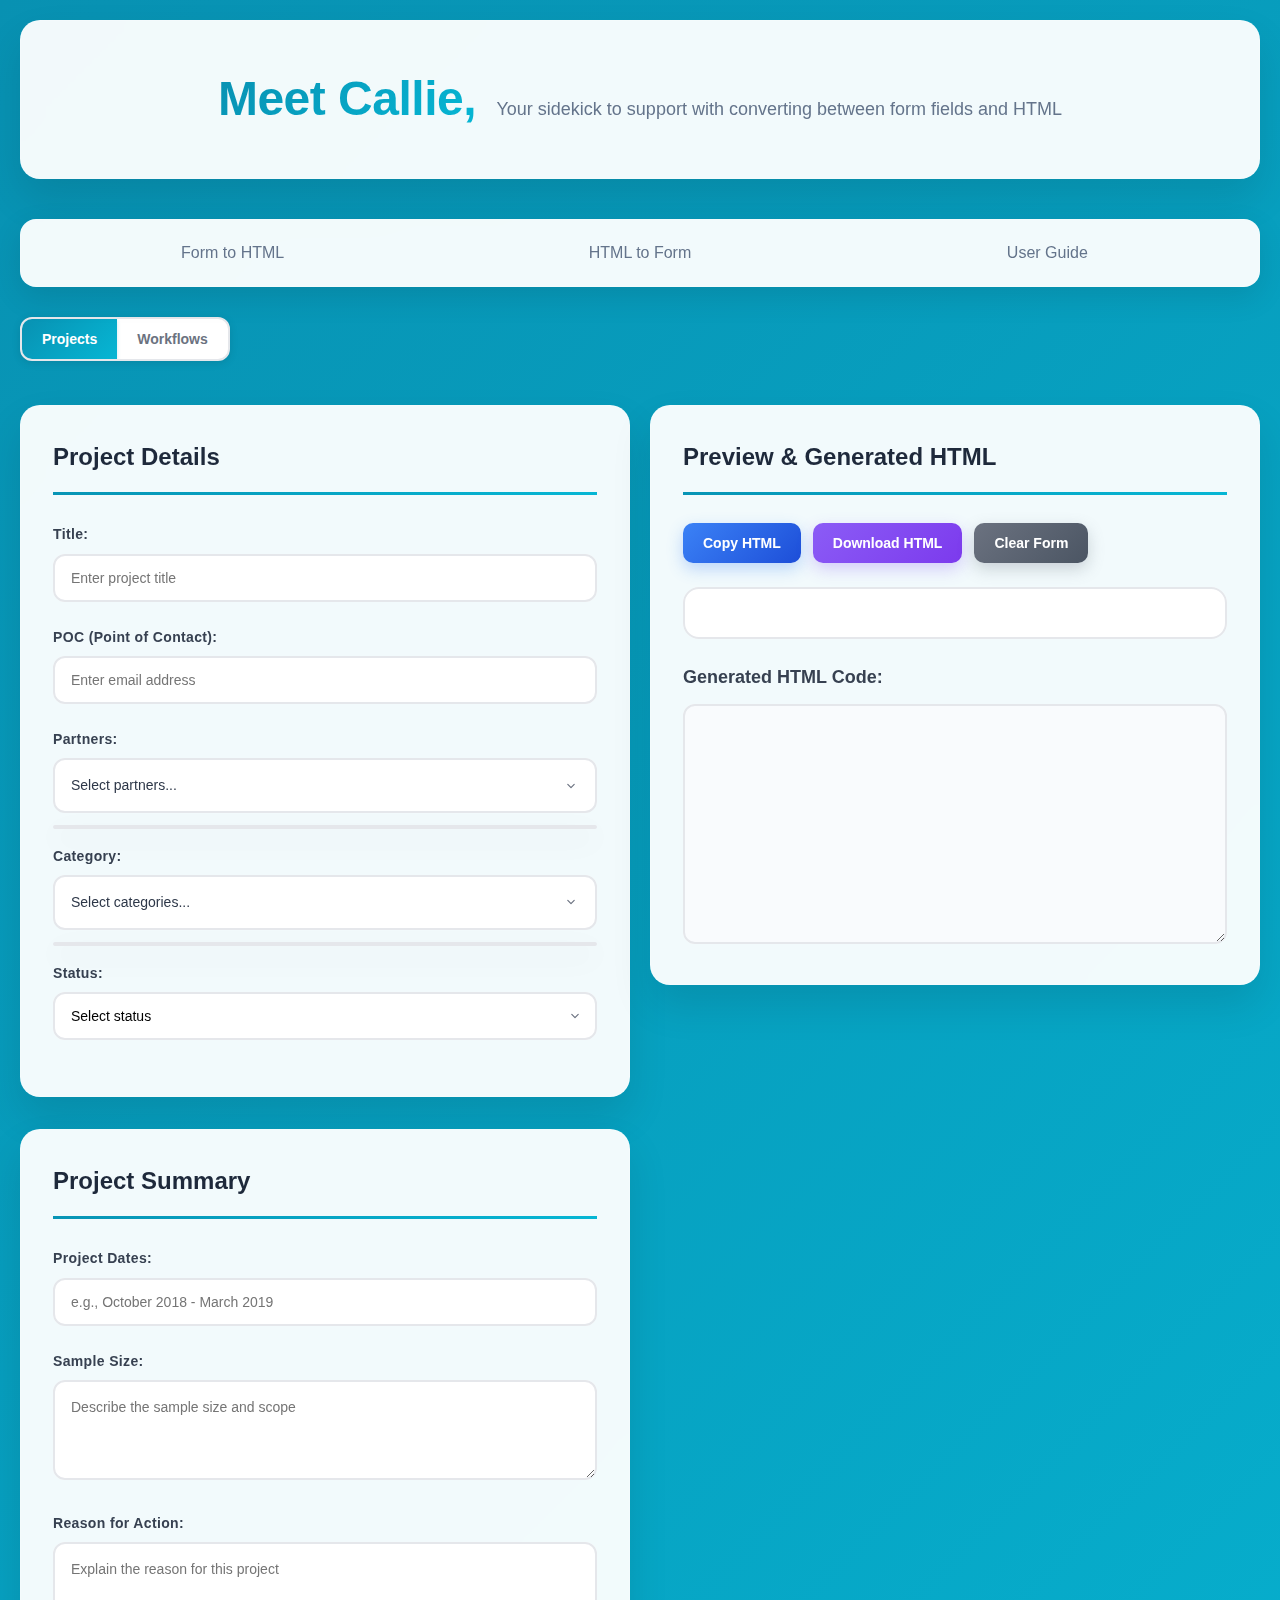
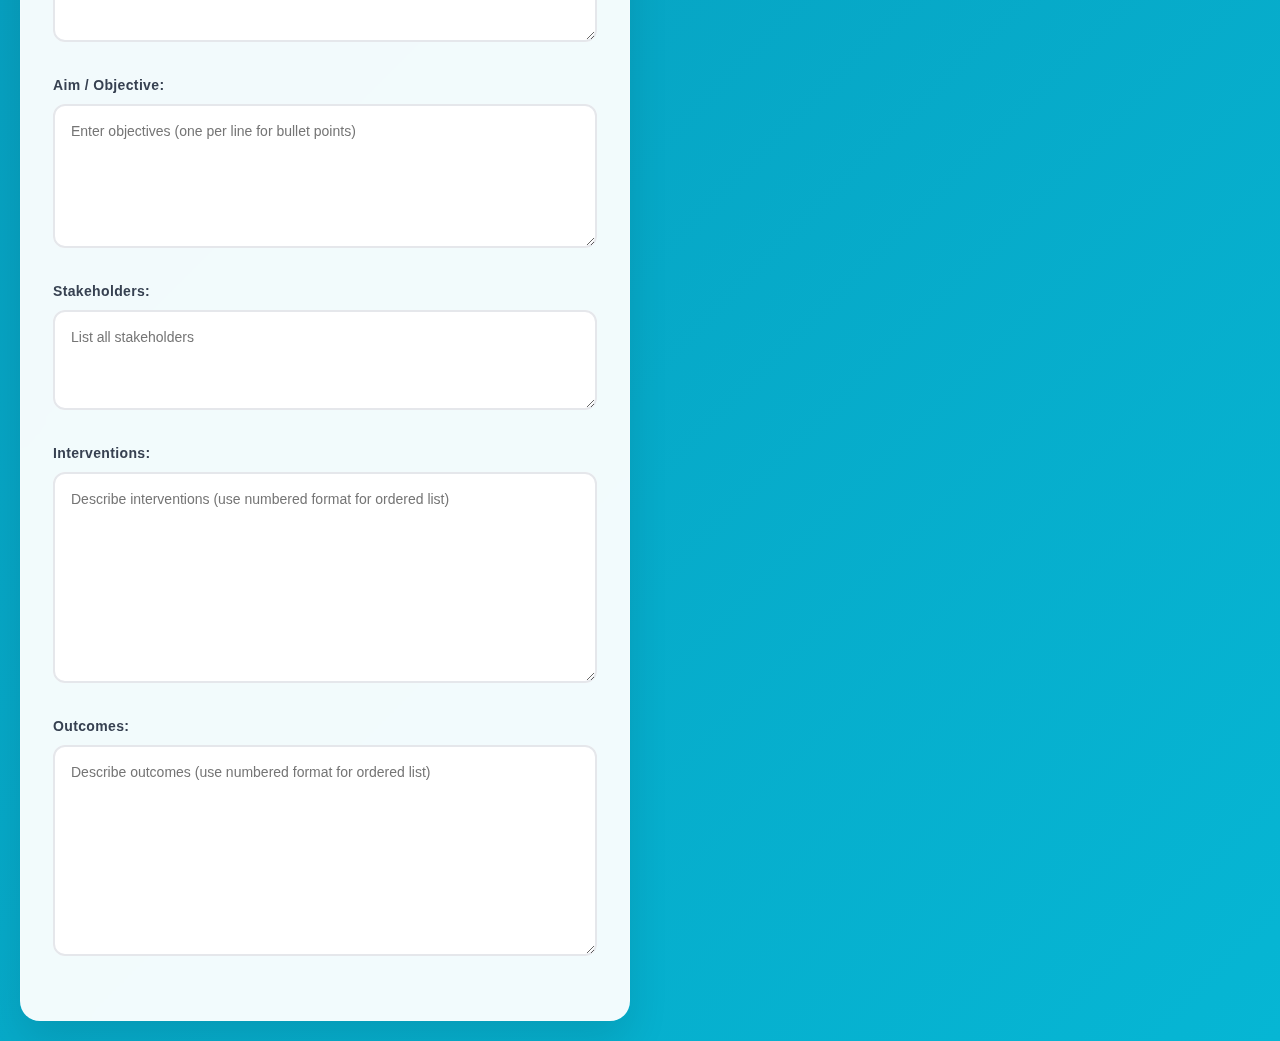
<file: index.html>
<!DOCTYPE html>
<html lang="en">
<head>
    <meta charset="UTF-8">
    <meta name="viewport" content="width=device-width, initial-scale=1.0">
    <title>MOHT Project Converter</title>
    <link rel="stylesheet" href="styles.css">
</head>
<body>
    <div class="container">
            <header>
        <h1>Meet Callie,</h1>
        <p>Your sidekick to support with converting between form fields and HTML</p>
    </header>

        <div class="tabs">
            <button class="tab-button active">Form to HTML</button>
            <button class="tab-button">HTML to Form</button>
            <button class="tab-button">User Guide</button>
        </div>

        <!-- Form to HTML Tab -->
        <div id="form-to-html" class="tab-content active">
            <div class="main-content">
                <!-- Mode Toggle -->
                <div id="mode-toggle-container" class="mode-toggle">
                    <button id="mode-projects" class="mode-toggle-button active">Projects</button>
                    <button id="mode-workflows" class="mode-toggle-button">Workflows</button>
                </div>
                
                <div class="form-preview-grid">
                    <div class="form-container">
                        <form id="project-form">
                            <!-- Project Details Section -->
                            <div id="project-details-section" class="form-section">
                                <h2 id="project-details-title">Project Details</h2>
                        <div class="form-group">
                            <label for="title">Title:</label>
                            <input type="text" id="title" name="title" placeholder="Enter project title">
                        </div>
                        
                        <div class="form-group">
                            <label for="poc">POC (Point of Contact):</label>
                            <input type="email" id="poc" name="poc" placeholder="Enter email address">
                        </div>
                        
                        <div class="form-group">
                            <label for="partner-button">Partners:</label>
                            <div class="multi-select-container">
                                <div class="multi-select-button" id="partner-button">
                                    <span id="partner-display">Select partners...</span>
                                    <span class="dropdown-arrow"></span>
                                </div>
                                <div class="multi-select-dropdown" id="partner-dropdown">
                                    <div class="category-option">
                                        <input type="checkbox" id="partner-acute" value="Acute Hospitals">
                                        <label for="partner-acute">Acute Hospitals</label>
                                    </div>
                                    <div class="category-option">
                                        <input type="checkbox" id="partner-community-hospital" value="Within Community Hospital">
                                        <label for="partner-community-hospital">Within Community Hospital</label>
                                    </div>
                                    <div class="category-option">
                                        <input type="checkbox" id="partner-community-partners" value="Community Partners">
                                        <label for="partner-community-partners">Community Partners</label>
                                    </div>
                                    <div class="category-option other-option">
                                        <div class="category-option-header">
                                            <input type="checkbox" id="partner-other" value="Other">
                                            <label for="partner-other">Other:</label>
                                        </div>
                                        <input type="text" id="partner-other-text" placeholder="Please specify..." disabled>
                                    </div>
                                </div>
                                <div class="selected-tags" id="partner-tags"></div>
                            </div>
                        </div>
                        
                        <div class="form-group">
                            <label for="category-button">Category:</label>
                            <div class="multi-select-container">
                                <div class="multi-select-button" id="category-button">
                                    <span id="category-display">Select categories...</span>
                                    <span class="dropdown-arrow"></span>
                                </div>
                                <div class="multi-select-dropdown" id="category-dropdown">
                                    <div class="category-option">
                                        <input type="checkbox" id="cat-admission" value="Admission">
                                        <label for="cat-admission">Admission</label>
                                    </div>
                                    <div class="category-option">
                                        <input type="checkbox" id="cat-inpatient" value="Inpatient">
                                        <label for="cat-inpatient">Inpatient</label>
                                    </div>
                                    <div class="category-option">
                                        <input type="checkbox" id="cat-discharge" value="Discharge">
                                        <label for="cat-discharge">Discharge</label>
                                    </div>
                                    <div class="category-option">
                                        <input type="checkbox" id="cat-workflows" value="Workflows">
                                        <label for="cat-workflows">Workflows</label>
                                    </div>
                                    <div class="category-option other-option">
                                        <div class="category-option-header">
                                            <input type="checkbox" id="cat-other" value="Other">
                                            <label for="cat-other">Other:</label>
                                        </div>
                                        <input type="text" id="category-other-text" placeholder="Please specify..." disabled>
                                    </div>
                                </div>
                                <div class="selected-tags" id="category-tags"></div>
                            </div>
                        </div>
                        
                        <div class="form-group">
                            <label for="status">Status:</label>
                            <select id="status" name="status">
                                <option value="">Select status</option>
                                <option value="Planning">Planning</option>
                                <option value="Standard Care">Standard Care</option>
                                <option value="Ongoing">Ongoing</option>
                                <option value="Continued">Continued</option>
                            </select>
                        </div>
                        
                    </div>
                
                    <!-- Project Summary Section -->
                    <div id="project-summary-section" class="form-section">
                        <h2>Project Summary</h2>
                        
                        <div class="form-group">
                            <label for="project-dates">Project Dates:</label>
                            <input type="text" id="project-dates" name="project-dates" placeholder="e.g., October 2018 - March 2019">
                        </div>
                        
                        <div class="form-group">
                            <label for="sample-size">Sample Size:</label>
                            <textarea id="sample-size" name="sample-size" rows="3" placeholder="Describe the sample size and scope"></textarea>
                        </div>
                        
                        <div class="form-group">
                            <label for="reason">Reason for Action:</label>
                            <textarea id="reason" name="reason" rows="3" placeholder="Explain the reason for this project"></textarea>
                        </div>
                        
                        <div class="form-group">
                            <label for="objectives">Aim / Objective:</label>
                            <textarea id="objectives" name="objectives" rows="5" placeholder="Enter objectives (one per line for bullet points)"></textarea>
                        </div>
                        
                        <div class="form-group">
                            <label for="stakeholders">Stakeholders:</label>
                            <textarea id="stakeholders" name="stakeholders" rows="3" placeholder="List all stakeholders"></textarea>
                        </div>
                        
                        <div class="form-group">
                            <label for="interventions">Interventions:</label>
                            <textarea id="interventions" name="interventions" rows="8" placeholder="Describe interventions (use numbered format for ordered list)"></textarea>
                        </div>
                        
                        <div class="form-group">
                            <label for="outcomes">Outcomes:</label>
                            <textarea id="outcomes" name="outcomes" rows="8" placeholder="Describe outcomes (use numbered format for ordered list)"></textarea>
                        </div>
                        
                    </div>
                </form>
            </div>

            <div class="preview-section">
                    <h2>Preview & Generated HTML</h2>
                    <div class="preview-controls">
                        <button data-action="copy-html">Copy HTML</button>
                        <button data-action="download-html">Download HTML</button>
                        <button data-action="clear-form">Clear Form</button>
                    </div>
                    <div id="preview-container">
                        <div id="html-preview">
                            <!-- Generated preview will appear here -->
                        </div>
                    </div>
                    <div class="html-code">
                        <h3>Generated HTML Code:</h3>
                        <textarea id="html-output" readonly></textarea>
                    </div>
                </div>
            </div>
        </div>
    </div>
        </div>

        <!-- HTML to Form Tab -->
        <div id="html-to-form" class="tab-content">
            <div class="html-input-section">
                <h2>Paste HTML Code</h2>
                <p class="input-note"><strong>Note:</strong> Code will be automatically converted to Project or Workflow format based on the structure - no need to toggle modes.</p>
                <textarea id="html-input" placeholder="Paste your HTML table code here..." rows="15"></textarea>
                <div class="form-actions">
                    <button type="button" data-action="parse-html">Parse to Form</button>
                    <button type="button" data-action="clear-html-input">Clear</button>
                </div>
                <div id="parse-error" class="error-message"></div>
            </div>
        </div>

        <!-- User Guide Tab -->
        <div id="user-guide" class="tab-content">
            <div class="guide-section">
                <h2>📚 How to use Callie</h2>
                
                <div class="guide-content">
                    <div class="guide-item">
                        <h3>🔄 Form to HTML</h3>
                        <p>Convert your project / workflows details into properly formatted HTML tables:</p>
                        <ol>
                            <li><strong>Fill out the form:</strong> Enter your project details in the form fields on the left</li>
                            <li><strong>Watch the preview:</strong> The HTML preview updates automatically as you type</li>
                            <li><strong>Copy or download:</strong> Use the "Copy HTML" button to copy to clipboard, or "Download HTML" to save as a file</li>
                        </ol>
                        <div class="tip">
                            <strong>💡 Tips:</strong>
                            <ul>
                                <li>For objectives, interventions, and outcomes: Enter each point on a new line to create bullet/numbered lists</li>
                                <li>Email addresses in the POC field automatically become clickable mailto links</li>
                                <li>The preview updates in real-time, so you can see changes immediately</li>
                                <li>Category and Partners: Select multiple predefined options or use "Other" to specify custom categories</li>
                            </ul>
                        </div>
                        
                        <div class="mode-info">
                            <strong>💻 Project vs Workflow Modes:</strong>
                            <ul>
                                <li><strong>Projects Mode:</strong> Full form with Project Details + Project Summary sections</li>
                                <li><strong>Workflows Mode:</strong> Simplified form with only Project Details (Title, POC, Partners, Category, Status)</li>
                            </ul>
                        </div>
                    </div>

                    <div class="guide-item">
                        <h3>📋 HTML to Form</h3>
                        <p>Convert existing HTML tables back to editable form fields:</p>
                        <ol>
                            <li><strong>Switch to "HTML to Form" tab:</strong> Click the tab at the top</li>
                            <li><strong>Paste your HTML:</strong> Copy and paste your existing HTML table code</li>
                            <li><strong>Parse the HTML:</strong> Click "Parse to Form" to extract the data</li>
                            <li><strong>Edit and regenerate:</strong> You'll be redirected to the form tab where you can edit and regenerate</li>
                        </ol>
                        <div class="tip">
                            <strong>💡 Notes:</strong>
                            <ul>
                                <li>Works with HTML tables that follow the Project / Workflow format</li>
                                <li>Automatically extracts bullet points and numbered lists back to text format</li>
                                <li>Handles email links and converts them back to plain email addresses</li>
                                <li><strong>Auto-detection:</strong> System automatically detects and switches to the appropriate mode (Projects vs Workflows) based on HTML structure</li>
                            </ul>
                        </div>
                    </div>

                    <div class="guide-item">
                        <h3>📊 Understanding the Form Fields</h3>
                        <div class="field-guide">
                            <h4>Project Details Section:</h4>
                            <ul>
                                <li><strong>Title:</strong> The main project name/title</li>
                                <li><strong>POC:</strong> Point of Contact email address</li>
                                <li><strong>Partners:</strong> Organizations involved</li>
                                <li><strong>Category:</strong> Primary purpose - select multiple options (Admission, Inpatient, Discharge, Workflows) or specify custom categories</li>
                                <li><strong>Status:</strong> Current project status</li>
                            </ul>
                            
                            <h4>Project Summary Section:</h4>
                            <ul>
                                <li><strong>Project Dates:</strong> Timeline (e.g., "October 2018 - March 2019")</li>
                                <li><strong>Sample Size:</strong> Scope and scale of the project</li>
                                <li><strong>Reason for Action:</strong> Why this project was needed</li>
                                <li><strong>Aim/Objective:</strong> Project goals (each line becomes a bullet point)</li>
                                <li><strong>Stakeholders:</strong> All parties involved or affected</li>
                                <li><strong>Interventions:</strong> Actions taken (each line becomes numbered)</li>
                                <li><strong>Outcomes:</strong> Results achieved (each line becomes numbered)</li>
                            </ul>
                        </div>
                    </div>

                    <div class="guide-item">
                        <h3>❓ Troubleshooting</h3>
                        <div class="troubleshooting">
                            <h4>Potential Issues:</h4>
                            <ul>
                                <li><strong>HTML parsing fails:</strong> Ensure your HTML is valid and follows table structure</li>
                                <li><strong>Lists not formatting:</strong> Put each item on a new line in text areas</li>
                                <li><strong>Email not clickable:</strong> Ensure valid email format in POC field</li>
                            </ul>
                            
                            <h4>Browser Requirements:</h4>
                            <ul>
                                <li>Chrome/Chromium (recommended)</li>
                                <li>Firefox</li>
                                <li>Safari</li>
                                <li>Edge</li>
                            </ul>
                        </div>
                    </div>

                    <div class="guide-item">
                        <h3>🚀 Quick Start Example</h3>
                        <div class="example">
                            <p>Try this sample data to see how it works:</p>
                            <button data-action="load-sample-data" class="sample-button">Load Sample Project Data</button>
                            <p><em>This will fill the form with example data so you can see the converter in action.</em></p>
                        </div>
                    </div>
                </div>
            </div>
        </div>
    </div>

    <!-- Load configuration first -->
    <script src="js/config.js"></script>
    
    <!-- Load managers -->
    <script src="js/managers/CategoryManager.js"></script>
    <script src="js/managers/PartnerManager.js"></script>
    <script src="js/managers/ModeManager.js"></script>
    <script src="js/managers/FormDataManager.js"></script>
    <script src="js/managers/UIManager.js"></script>
    <script src="js/managers/TabManager.js"></script>
    <script src="js/managers/EventManager.js"></script>
    
    <!-- Load generators and parsers -->
    <script src="js/generators/HTMLGenerator.js"></script>
    <script src="js/parsers/HTMLParser.js"></script>
    
    <!-- Load main application -->
    <script src="js/MOHTProjectConverter.js"></script>
    
    <!-- Initialize application -->
    <script src="js/app.js"></script>
</body>
</html>
</file>
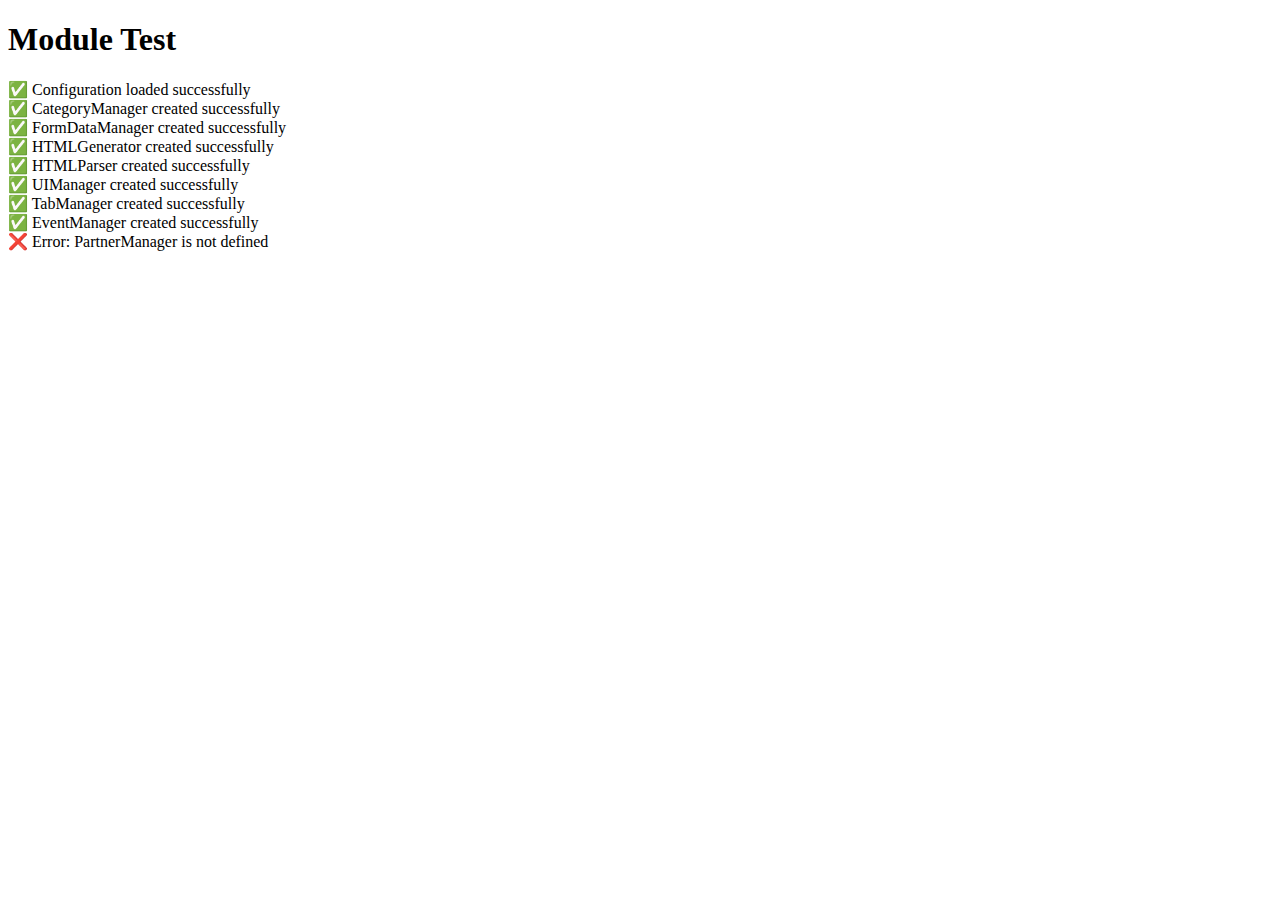
<file: test.html>
<!DOCTYPE html>
<html>
<head>
    <title>Module Test</title>
</head>
<body>
    <h1>Module Test</h1>
    <div id="test-results"></div>

    <!-- Load all modules in order -->
    <script src="js/config.js"></script>
    <script src="js/managers/CategoryManager.js"></script>
    <script src="js/managers/FormDataManager.js"></script>
    <script src="js/managers/UIManager.js"></script>
    <script src="js/managers/TabManager.js"></script>
    <script src="js/managers/EventManager.js"></script>
    <script src="js/generators/HTMLGenerator.js"></script>
    <script src="js/parsers/HTMLParser.js"></script>
    <script src="js/MOHTProjectConverter.js"></script>

    <script>
        // Test that all classes are available
        const results = [];
        
        try {
            // Test configuration
            if (typeof CONFIG !== 'undefined' && typeof SELECTORS !== 'undefined') {
                results.push('✅ Configuration loaded successfully');
            } else {
                results.push('❌ Configuration failed to load');
            }
            
            // Test classes can be instantiated
            const categoryManager = new CategoryManager();
            results.push('✅ CategoryManager created successfully');
            
            const formDataManager = new FormDataManager(categoryManager);
            results.push('✅ FormDataManager created successfully');
            
            const htmlGenerator = new HTMLGenerator();
            results.push('✅ HTMLGenerator created successfully');
            
            const htmlParser = new HTMLParser();
            results.push('✅ HTMLParser created successfully');
            
            const uiManager = new UIManager();
            results.push('✅ UIManager created successfully');
            
            const tabManager = new TabManager();
            results.push('✅ TabManager created successfully');
            
            // Create a mock app object for EventManager
            const mockApp = {
                categoryManager,
                formDataManager,
                htmlGenerator,
                htmlParser,
                uiManager,
                tabManager
            };
            
            const eventManager = new EventManager(mockApp);
            results.push('✅ EventManager created successfully');
            
            const app = new MOHTProjectConverter();
            results.push('✅ MOHTProjectConverter created successfully');
            
            results.push('🎉 All modules loaded and working correctly!');
            
        } catch (error) {
            results.push('❌ Error: ' + error.message);
        }
        
        document.getElementById('test-results').innerHTML = results.join('<br>');
    </script>
</body>
</html>
</file>
<file: styles.css>
/* Reset and base styles */
* {
    margin: 0;
    padding: 0;
    box-sizing: border-box;
}

body {
    font-family: 'Inter', -apple-system, BlinkMacSystemFont, 'Segoe UI', Roboto, Oxygen, Ubuntu, Cantarell, sans-serif;
    line-height: 1.6;
    color: #2d3748;
    background: linear-gradient(135deg, #0891b2 0%, #06b6d4 100%);
    min-height: 100vh;
}

.container {
    max-width: 1400px;
    margin: 0 auto;
    padding: 20px;
}

/* Header */
header {
    text-align: center;
    margin-bottom: 40px;
    padding: 40px 20px;
    background: rgba(255, 255, 255, 0.95);
    border-radius: 20px;
    box-shadow: 0 20px 40px rgba(0, 0, 0, 0.1);
    backdrop-filter: blur(10px);
    border: 1px solid rgba(255, 255, 255, 0.2);
}

header h1 {
    background: linear-gradient(135deg, #0891b2 0%, #06b6d4 100%);
    -webkit-background-clip: text;
    -webkit-text-fill-color: transparent;
    background-clip: text;
    font-size: 3rem;
    font-weight: 700;
    margin-bottom: 0;
    letter-spacing: -0.5px;
    display: inline;
}

header p {
    color: #64748b;
    font-size: 18px;
    font-weight: 400;
    max-width: 600px;
    margin: 0 auto;
    display: inline;
    margin-left: 16px;
}

/* Tabs */
.tabs {
    display: flex;
    margin-bottom: 30px;
    background: rgba(255, 255, 255, 0.95);
    border-radius: 16px;
    overflow: hidden;
    box-shadow: 0 10px 30px rgba(0, 0, 0, 0.1);
    backdrop-filter: blur(10px);
    border: 1px solid rgba(255, 255, 255, 0.2);
    padding: 8px;
}

.tab-button {
    flex: 1;
    padding: 16px 24px;
    border: none;
    background: transparent;
    cursor: pointer;
    font-size: 16px;
    font-weight: 500;
    transition: all 0.3s cubic-bezier(0.4, 0, 0.2, 1);
    border-radius: 12px;
    color: #64748b;
    position: relative;
}

.tab-button:hover {
    background: rgba(8, 145, 178, 0.1);
    color: #0891b2;
    transform: translateY(-1px);
}

.tab-button.active {
    background: linear-gradient(135deg, #0891b2 0%, #06b6d4 100%);
    color: white;
    box-shadow: 0 8px 20px rgba(8, 145, 178, 0.3);
    transform: translateY(-2px);
}

/* Tab content */
.tab-content {
    display: none;
}

.tab-content.active {
    display: block;
}

/* Main content layout */
.main-content {
    display: flex;
    flex-direction: column;
    gap: 20px;
    min-height: 600px;
}

/* Form and preview grid layout */
.form-preview-grid {
    display: grid;
    grid-template-columns: 1fr 1fr;
    gap: 20px;
}

@media (max-width: 1024px) {
    .form-preview-grid {
        grid-template-columns: 1fr;
    }
}

/* Form section */
.form-section {
    background: rgba(255, 255, 255, 0.95);
    padding: 32px;
    border-radius: 20px;
    box-shadow: 0 20px 40px rgba(0, 0, 0, 0.1);
    height: fit-content;
    backdrop-filter: blur(10px);
    border: 1px solid rgba(255, 255, 255, 0.2);
}

.form-section h2 {
    color: #1e293b;
    margin-bottom: 28px;
    padding-bottom: 16px;
    border-bottom: 3px solid;
    border-image: linear-gradient(135deg, #0891b2 0%, #06b6d4 100%) 1;
    font-size: 24px;
    font-weight: 600;
}

.form-section h3 {
    color: #334155;
    margin: 32px 0 20px 0;
    padding-bottom: 16px;
    border-bottom: 3px solid;
    border-image: linear-gradient(135deg, #0891b2 0%, #06b6d4 100%) 1;
    font-size: 20px;
    font-weight: 600;
}

/* Spacing between project sections */
#project-summary-section {
    margin-top: 32px;
}

/* Boost entire project details section when category dropdown is open */
#project-details-section:has(.multi-select-container.active) {
    z-index: 1000;
    position: relative;
}

/* Fallback for browsers without :has() support */
#project-details-section.dropdown-active {
    z-index: 1000;
    position: relative;
}

.form-group {
    margin-bottom: 24px;
}

.form-group label {
    display: block;
    margin-bottom: 8px;
    font-weight: 600;
    color: #374151;
    font-size: 14px;
    letter-spacing: 0.025em;
}

.form-group input,
.form-group select,
.form-group textarea {
    width: 100%;
    padding: 14px 16px;
    border: 2px solid #e5e7eb;
    border-radius: 12px;
    font-size: 14px;
    font-family: inherit;
    transition: all 0.3s cubic-bezier(0.4, 0, 0.2, 1);
    background: rgba(255, 255, 255, 0.8);
    backdrop-filter: blur(5px);
}

.form-group select {
    padding-right: 40px;
    background-image: url("data:image/svg+xml,%3csvg xmlns='http://www.w3.org/2000/svg' fill='none' viewBox='0 0 20 20'%3e%3cpath stroke='%236b7280' stroke-linecap='round' stroke-linejoin='round' stroke-width='1.5' d='m6 8 4 4 4-4'/%3e%3c/svg%3e");
    background-position: right 12px center;
    background-repeat: no-repeat;
    background-size: 16px;
    appearance: none;
}

.form-group input:focus,
.form-group select:focus,
.form-group textarea:focus {
    outline: none;
    border-color: #0891b2;
    box-shadow: 0 0 0 4px rgba(8, 145, 178, 0.1);
    background: rgba(255, 255, 255, 0.95);
    transform: translateY(-1px);
}

.form-group textarea {
    resize: vertical;
    min-height: 100px;
    line-height: 1.6;
}

/* Multi-select category component */
.multi-select-container {
    position: relative;
    z-index: 1;
}

.multi-select-container.active {
    z-index: 10000;
}

/* Specific high z-index for category dropdown to ensure it's above project summary */
#category-dropdown.open {
    z-index: 10001 !important;
}

#partner-dropdown.open {
    z-index: 10001 !important;
}

.multi-select-button {
    width: 100%;
    padding: 14px 16px;
    border: 2px solid #e5e7eb;
    border-radius: 12px;
    font-size: 14px;
    font-family: inherit;
    background: rgba(255, 255, 255, 0.8);
    backdrop-filter: blur(5px);
    cursor: pointer;
    display: flex;
    justify-content: space-between;
    align-items: center;
    transition: all 0.3s cubic-bezier(0.4, 0, 0.2, 1);
}

.multi-select-button:hover {
    border-color: #d1d5db;
    background: rgba(255, 255, 255, 0.9);
}

.multi-select-button.active {
    border-color: #0891b2;
    box-shadow: 0 0 0 4px rgba(8, 145, 178, 0.1);
    background: rgba(255, 255, 255, 0.95);
}

.dropdown-arrow {
    width: 16px;
    height: 16px;
    background-image: url("data:image/svg+xml,%3csvg xmlns='http://www.w3.org/2000/svg' fill='none' viewBox='0 0 20 20'%3e%3cpath stroke='%236b7280' stroke-linecap='round' stroke-linejoin='round' stroke-width='1.5' d='m6 8 4 4 4-4'/%3e%3c/svg%3e");
    background-repeat: no-repeat;
    background-position: center;
    background-size: 16px;
    transition: transform 0.3s ease;
}

.multi-select-button.active .dropdown-arrow {
    transform: rotate(180deg);
}

.multi-select-dropdown {
    position: absolute;
    top: 100%;
    left: 0;
    right: 0;
    background: white;
    border: 2px solid #e5e7eb;
    border-radius: 12px;
    box-shadow: 0 10px 30px rgba(0, 0, 0, 0.1);
    z-index: 9999;
    max-height: 0;
    overflow: hidden;
    transition: max-height 0.3s cubic-bezier(0.4, 0, 0.2, 1), border-color 0.3s ease;
    margin-top: 4px;
}

.multi-select-dropdown.open {
    max-height: 300px;
    border-color: #0891b2;
    overflow: visible;
}

.category-option {
    padding: 12px 16px;
    display: flex;
    align-items: center;
    gap: 8px;
    cursor: pointer;
    transition: background-color 0.2s ease;
}

.category-option:hover {
    background-color: rgba(8, 145, 178, 0.05);
}

.category-option input[type="checkbox"] {
    width: auto;
    margin: 0;
    padding: 0;
    cursor: pointer;
    border: none;
    box-shadow: none;
    text-decoration: none;
}

.category-option label {
    margin: 0;
    cursor: pointer;
    flex: 1;
    font-size: 14px;
    font-weight: 500;
    text-decoration: none;
    border: none;
    box-shadow: none;
    background: none;
}

.other-option {
    flex-direction: column;
    align-items: flex-start;
    gap: 8px;
}

.other-option .category-option-header {
    display: flex;
    align-items: center;
    gap: 8px;
    width: 100%;
    cursor: pointer;
    padding: 4px 0;
    border-radius: 4px;
    transition: background-color 0.2s ease;
}

.other-option .category-option-header:hover {
    background-color: rgba(8, 145, 178, 0.05);
}

.other-option input[type="text"] {
    width: 100%;
    padding: 8px 12px;
    border: 1px solid #e5e7eb;
    border-radius: 6px;
    font-size: 13px;
    margin-top: 4px;
    transition: all 0.3s ease;
}

.other-option input[type="text"]:focus {
    outline: none;
    border-color: #0891b2;
    box-shadow: 0 0 0 2px rgba(8, 145, 178, 0.1);
}

.other-option input[type="text"]:disabled {
    background-color: #f9fafb;
    color: #9ca3af;
    cursor: not-allowed;
}

.selected-tags {
    display: flex;
    flex-wrap: wrap;
    gap: 8px;
    margin-top: 8px;
    min-height: 0;
}

.category-tag {
    display: inline-flex;
    align-items: center;
    gap: 4px;
    background: linear-gradient(135deg, #0891b2 0%, #06b6d4 100%);
    color: white;
    padding: 4px 8px;
    border-radius: 6px;
    font-size: 13px;
    font-weight: 500;
}

.category-tag .remove-tag {
    background: none;
    border: none;
    color: white;
    cursor: pointer;
    padding: 0;
    margin-left: 4px;
    font-size: 14px;
    line-height: 1;
    opacity: 0.8;
    transition: opacity 0.2s ease;
}

.category-tag .remove-tag:hover {
    opacity: 1;
}

/* Mode toggle styling */
.mode-toggle {
    display: flex;
    gap: 0;
    margin-bottom: 24px;
    border: 2px solid #e5e7eb;
    border-radius: 12px;
    overflow: hidden;
    width: fit-content;
    background: white;
    box-shadow: 0 2px 8px rgba(0, 0, 0, 0.1);
}

.mode-toggle-button {
    padding: 12px 20px;
    border: none;
    background: transparent;
    cursor: pointer;
    font-size: 14px;
    font-weight: 600;
    color: #6b7280;
    transition: all 0.3s cubic-bezier(0.4, 0, 0.2, 1);
    min-width: 80px;
}

.mode-toggle-button:hover {
    background: rgba(8, 145, 178, 0.1);
    color: #0891b2;
}

.mode-toggle-button.active {
    background: linear-gradient(135deg, #0891b2 0%, #06b6d4 100%);
    color: white;
    box-shadow: 0 2px 4px rgba(8, 145, 178, 0.2);
}

.mode-toggle-button.active:hover {
    background: linear-gradient(135deg, #0782a3 0%, #0891b2 100%);
    color: white;
}

/* Form section transitions */
.form-section {
    transition: all 0.3s ease;
}

/* Form actions */
.form-actions {
    display: flex;
    gap: 16px;
    margin-top: 32px;
}

.form-actions button {
    flex: 1;
    padding: 16px 24px;
    border: none;
    border-radius: 12px;
    cursor: pointer;
    font-size: 16px;
    font-weight: 600;
    transition: all 0.3s cubic-bezier(0.4, 0, 0.2, 1);
    position: relative;
    overflow: hidden;
    min-width: 200px;
    width: 100%;
}

.form-actions button::before {
    content: '';
    position: absolute;
    top: 0;
    left: -100%;
    width: 100%;
    height: 100%;
    background: linear-gradient(90deg, transparent, rgba(255, 255, 255, 0.2), transparent);
    transition: left 0.5s;
}

.form-actions button:hover::before {
    left: 100%;
}

.form-actions button:first-child {
    background: linear-gradient(135deg, #10b981 0%, #059669 100%);
    color: white;
    box-shadow: 0 8px 20px rgba(16, 185, 129, 0.3);
}

.form-actions button:first-child:hover {
    transform: translateY(-2px);
    box-shadow: 0 12px 30px rgba(16, 185, 129, 0.4);
}

.form-actions button:last-child {
    background: linear-gradient(135deg, #6b7280 0%, #4b5563 100%);
    color: white;
    box-shadow: 0 8px 20px rgba(107, 114, 128, 0.3);
}

.form-actions button:last-child:hover {
    transform: translateY(-2px);
    box-shadow: 0 12px 30px rgba(107, 114, 128, 0.4);
}

/* Preview section */
.preview-section {
    background: rgba(255, 255, 255, 0.95);
    padding: 32px;
    border-radius: 20px;
    box-shadow: 0 20px 40px rgba(0, 0, 0, 0.1);
    height: fit-content;
    backdrop-filter: blur(10px);
    border: 1px solid rgba(255, 255, 255, 0.2);
}

.preview-section h2 {
    color: #1e293b;
    margin-bottom: 28px;
    padding-bottom: 16px;
    border-bottom: 3px solid;
    border-image: linear-gradient(135deg, #0891b2 0%, #06b6d4 100%) 1;
    font-size: 24px;
    font-weight: 600;
}

.preview-controls {
    display: flex;
    gap: 12px;
    margin-bottom: 24px;
}

.preview-controls button {
    padding: 12px 20px;
    border: none;
    border-radius: 10px;
    cursor: pointer;
    font-size: 14px;
    font-weight: 600;
    transition: all 0.3s cubic-bezier(0.4, 0, 0.2, 1);
    position: relative;
    overflow: hidden;
}

.preview-controls button::before {
    content: '';
    position: absolute;
    top: 0;
    left: -100%;
    width: 100%;
    height: 100%;
    background: linear-gradient(90deg, transparent, rgba(255, 255, 255, 0.2), transparent);
    transition: left 0.5s;
}

.preview-controls button:hover::before {
    left: 100%;
}

.preview-controls button:first-child {
    background: linear-gradient(135deg, #3b82f6 0%, #1d4ed8 100%);
    color: white;
    box-shadow: 0 6px 16px rgba(59, 130, 246, 0.3);
}

.preview-controls button:first-child:hover {
    transform: translateY(-2px);
    box-shadow: 0 8px 20px rgba(59, 130, 246, 0.4);
}

.preview-controls button:nth-child(2) {
    background: linear-gradient(135deg, #8b5cf6 0%, #7c3aed 100%);
    color: white;
    box-shadow: 0 6px 16px rgba(139, 92, 246, 0.3);
}

.preview-controls button:nth-child(2):hover {
    transform: translateY(-2px);
    box-shadow: 0 8px 20px rgba(139, 92, 246, 0.4);
}

.preview-controls button:last-child {
    background: linear-gradient(135deg, #6b7280 0%, #4b5563 100%);
    color: white;
    box-shadow: 0 6px 16px rgba(107, 114, 128, 0.3);
}

.preview-controls button:last-child:hover {
    transform: translateY(-2px);
    box-shadow: 0 8px 20px rgba(107, 114, 128, 0.4);
}

#preview-container {
    border: 2px solid #e5e7eb;
    border-radius: 16px;
    padding: 24px;
    margin-bottom: 24px;
    background: rgba(255, 255, 255, 0.9);
    max-height: 500px;
    overflow-y: auto;
    backdrop-filter: blur(5px);
    transition: all 0.3s ease;
}

#preview-container:hover {
    border-color: #d1d5db;
    box-shadow: 0 4px 12px rgba(0, 0, 0, 0.05);
}

/* HTML output */
.html-code h3 {
    color: #374151;
    margin-bottom: 12px;
    font-size: 18px;
    font-weight: 600;
}

#html-output {
    width: 100%;
    height: 240px;
    padding: 16px;
    border: 2px solid #e5e7eb;
    border-radius: 12px;
    font-family: 'SF Mono', Monaco, 'Cascadia Code', 'Roboto Mono', Consolas, 'Courier New', monospace;
    font-size: 13px;
    background: rgba(248, 250, 252, 0.8);
    resize: vertical;
    line-height: 1.5;
    backdrop-filter: blur(5px);
    transition: all 0.3s ease;
}

#html-output:focus {
    outline: none;
    border-color: #0891b2;
    box-shadow: 0 0 0 4px rgba(8, 145, 178, 0.1);
}

/* HTML input section */
.html-input-section {
    background: rgba(255, 255, 255, 0.95);
    padding: 32px;
    border-radius: 20px;
    box-shadow: 0 20px 40px rgba(0, 0, 0, 0.1);
    max-width: 900px;
    margin: 0 auto;
    backdrop-filter: blur(10px);
    border: 1px solid rgba(255, 255, 255, 0.2);
}

.html-input-section h2 {
    color: #1e293b;
    margin-bottom: 28px;
    padding-bottom: 16px;
    border-bottom: 3px solid;
    border-image: linear-gradient(135deg, #0891b2 0%, #06b6d4 100%) 1;
    font-size: 24px;
    font-weight: 600;
}

.input-note {
    background: linear-gradient(135deg, #eff6ff 0%, #dbeafe 100%);
    border: 1px solid #bfdbfe;
    border-left: 4px solid #3b82f6;
    padding: 12px 16px;
    border-radius: 8px;
    margin-top: 12px;
    margin-bottom: 28px;
    color: #1e40af;
    font-size: 14px;
    line-height: 1.4;
    font-style: italic;
}

#html-input {
    width: 100%;
    padding: 20px;
    border: 2px solid #e5e7eb;
    border-radius: 16px;
    font-family: 'SF Mono', Monaco, 'Cascadia Code', 'Roboto Mono', Consolas, 'Courier New', monospace;
    font-size: 13px;
    resize: vertical;
    min-height: 350px;
    margin-bottom: 24px;
    background: rgba(248, 250, 252, 0.8);
    line-height: 1.6;
    backdrop-filter: blur(5px);
    transition: all 0.3s ease;
}

#html-input:focus {
    outline: none;
    border-color: #0891b2;
    box-shadow: 0 0 0 4px rgba(8, 145, 178, 0.1);
    background: rgba(255, 255, 255, 0.95);
    transform: translateY(-1px);
}

/* Error message */
.error-message {
    color: #dc2626;
    background: linear-gradient(135deg, #fef2f2 0%, #fee2e2 100%);
    border: 1px solid #fecaca;
    padding: 16px;
    border-radius: 12px;
    margin-top: 16px;
    display: none;
    font-weight: 500;
    box-shadow: 0 4px 12px rgba(220, 38, 38, 0.1);
}

.error-message.show {
    display: block;
    animation: slideIn 0.3s ease-out;
}

@keyframes slideIn {
    from {
        opacity: 0;
        transform: translateY(-10px);
    }
    to {
        opacity: 1;
        transform: translateY(0);
    }
}

/* Generated table styles (matching original format) */
.generated-table {
    width: 100%;
    border-collapse: collapse;
    font-family: Arial, sans-serif;
    margin-bottom: 20px;
}

.generated-table th {
    background-color: #E6E6FA;
    border: 1px solid #ddd;
    padding: 12px;
    text-align: left;
    font-size: 14px;
    width: 25%;
}

.generated-table th:last-child {
    width: 75%;
}

.generated-table td {
    border: 1px solid #ddd;
    padding: 12px;
    font-size: 14px;
}

.generated-table tr:nth-child(even) {
    background-color: #f2f2f2;
}

.generated-table .summary-header th {
    background-color: #ADD8E6;
}

.generated-table ul,
.generated-table ol {
    margin: 0;
    padding-left: 20px;
}

.generated-table ul li,
.generated-table ol li {
    margin-bottom: 5px;
}

/* Responsive design */
@media (max-width: 768px) {
    .container {
        padding: 10px;
    }
    
    .form-actions {
        flex-direction: column;
    }
    
    .preview-controls {
        flex-direction: column;
    }
    
    .tabs {
        flex-direction: column;
    }
    
    .tab-button {
        text-align: center;
    }
}

/* Loading state */
.loading {
    opacity: 0.6;
    pointer-events: none;
}

/* Success message */
.success-message {
    color: #059669;
    background: linear-gradient(135deg, #ecfdf5 0%, #d1fae5 100%);
    border: 1px solid #a7f3d0;
    padding: 16px;
    border-radius: 12px;
    margin-top: 16px;
    display: none;
    font-weight: 500;
    box-shadow: 0 4px 12px rgba(5, 150, 105, 0.1);
}

.success-message.show {
    display: block;
    animation: slideIn 0.3s ease-out;
}

/* User Guide Styles */
.guide-section {
    background: rgba(255, 255, 255, 0.95);
    padding: 40px;
    border-radius: 20px;
    box-shadow: 0 20px 40px rgba(0, 0, 0, 0.1);
    max-width: 1100px;
    margin: 0 auto;
    backdrop-filter: blur(10px);
    border: 1px solid rgba(255, 255, 255, 0.2);
}

.guide-section h2 {
    color: #1e293b;
    margin-bottom: 32px;
    padding-bottom: 20px;
    font-size: 32px;
    font-weight: 700;
}

.guide-content {
    display: flex;
    flex-direction: column;
    gap: 32px;
}

.guide-item {
    border: 2px solid #f1f5f9;
    border-radius: 16px;
    padding: 32px;
    background: linear-gradient(135deg, #fafbfc 0%, #f8fafc 100%);
    transition: all 0.3s ease;
    position: relative;
    overflow: hidden;
}

.guide-item::before {
    content: '';
    position: absolute;
    top: 0;
    left: 0;
    right: 0;
    height: 4px;
    background: linear-gradient(135deg, #0891b2 0%, #06b6d4 100%);
}

.guide-item:hover {
    transform: translateY(-4px);
    box-shadow: 0 20px 40px rgba(0, 0, 0, 0.1);
    border-color: #e2e8f0;
}

.guide-item h3 {
    color: #1e293b;
    margin-bottom: 20px;
    font-size: 24px;
    font-weight: 600;
    display: flex;
    align-items: center;
    gap: 12px;
}

.guide-item h4 {
    color: #334155;
    margin: 24px 0 16px 0;
    font-size: 18px;
    font-weight: 600;
}

.guide-item p {
    margin-bottom: 20px;
    line-height: 1.7;
    color: #64748b;
    font-size: 16px;
}

.guide-item ol,
.guide-item ul {
    margin: 20px 0;
    padding-left: 28px;
}

.guide-item li {
    margin-bottom: 12px;
    line-height: 1.6;
    color: #475569;
}

.tip {
    background: linear-gradient(135deg, #ecfdf5 0%, #d1fae5 100%);
    border: 2px solid #a7f3d0;
    border-left: 6px solid #10b981;
    padding: 20px;
    margin-top: 20px;
    border-radius: 12px;
    position: relative;
    box-shadow: 0 4px 12px rgba(16, 185, 129, 0.1);
}

.tip strong {
    color: #047857;
    font-weight: 600;
}

.tip ul {
    margin-top: 16px;
    margin-bottom: 0;
}

.mode-info {
    background: linear-gradient(135deg, #eff6ff 0%, #dbeafe 100%);
    border: 2px solid #bfdbfe;
    border-left: 6px solid #3b82f6;
    padding: 20px;
    margin-top: 20px;
    border-radius: 12px;
    position: relative;
    box-shadow: 0 4px 12px rgba(59, 130, 246, 0.1);
}

.mode-info strong {
    color: #1e40af;
    font-weight: 600;
}

.mode-info ul {
    margin-top: 16px;
    margin-bottom: 0;
}

.field-guide {
    background: rgba(255, 255, 255, 0.8);
    padding: 24px;
    border-radius: 12px;
    margin-top: 20px;
    border: 2px solid #f1f5f9;
    backdrop-filter: blur(5px);
}

.troubleshooting {
    background: linear-gradient(135deg, #eff6ff 0%, #dbeafe 100%);
    border: 2px solid #bfdbfe;
    border-left: 6px solid #0891b2;
    border-radius: 12px;
    padding: 24px;
    margin-top: 20px;
    box-shadow: 0 4px 12px rgba(8, 145, 178, 0.1);
}

.troubleshooting h4 {
    color: #0e7490;
    margin-top: 0;
    font-weight: 600;
}

.example {
    background: linear-gradient(135deg, #eff6ff 0%, #dbeafe 100%);
    border: 2px solid #bfdbfe;
    border-left: 6px solid #3b82f6;
    border-radius: 12px;
    padding: 24px;
    margin-top: 20px;
    text-align: center;
    box-shadow: 0 4px 12px rgba(59, 130, 246, 0.1);
}

.sample-button {
    background: linear-gradient(135deg, #3b82f6 0%, #1d4ed8 100%);
    color: white;
    border: none;
    padding: 16px 32px;
    border-radius: 12px;
    cursor: pointer;
    font-size: 16px;
    font-weight: 600;
    margin: 16px 0;
    transition: all 0.3s cubic-bezier(0.4, 0, 0.2, 1);
    box-shadow: 0 8px 20px rgba(59, 130, 246, 0.3);
    position: relative;
    overflow: hidden;
}

.sample-button::before {
    content: '';
    position: absolute;
    top: 0;
    left: -100%;
    width: 100%;
    height: 100%;
    background: linear-gradient(90deg, transparent, rgba(255, 255, 255, 0.2), transparent);
    transition: left 0.5s;
}

.sample-button:hover::before {
    left: 100%;
}

.sample-button:hover {
    transform: translateY(-2px);
    box-shadow: 0 12px 30px rgba(59, 130, 246, 0.4);
}

/* Responsive adjustments for guide */
@media (max-width: 768px) {
    .container {
        padding: 16px;
    }
    
    .guide-section {
        padding: 24px;
    }
    
    .guide-item {
        padding: 24px;
    }
    
    .guide-section h2 {
        font-size: 28px;
    }
    
    .guide-item h3 {
        font-size: 20px;
    }
    
    header h1 {
        font-size: 2.5rem;
    }
    
    .form-section,
    .preview-section,
    .html-input-section {
        padding: 24px;
    }
    
    .tabs {
        padding: 6px;
    }
    
    .tab-button {
        padding: 14px 16px;
        font-size: 14px;
    }
}

/* Enhanced scrollbar styling */
::-webkit-scrollbar {
    width: 8px;
    height: 8px;
}

::-webkit-scrollbar-track {
    background: rgba(241, 245, 249, 0.5);
    border-radius: 4px;
}

::-webkit-scrollbar-thumb {
    background: linear-gradient(135deg, #0891b2 0%, #06b6d4 100%);
    border-radius: 4px;
}

::-webkit-scrollbar-thumb:hover {
    background: linear-gradient(135deg, #0e7490 0%, #0891b2 100%);
}

/* Smooth animations for all interactive elements */
* {
    transition: transform 0.3s cubic-bezier(0.4, 0, 0.2, 1);
}

/* Focus visible for accessibility */
button:focus-visible,
input:focus-visible,
select:focus-visible,
textarea:focus-visible {
    outline: 3px solid rgba(8, 145, 178, 0.5);
    outline-offset: 2px;
}

/* Toast notifications */
.toast-container {
    position: fixed;
    top: 20px;
    right: 20px;
    z-index: 9999;
    display: flex;
    flex-direction: column;
    gap: 10px;
    pointer-events: none;
}

.toast {
    background: linear-gradient(135deg, rgba(255, 255, 255, 0.98) 0%, rgba(255, 255, 255, 0.95) 100%);
    border-radius: 16px;
    box-shadow: 0 20px 40px rgba(0, 0, 0, 0.15), 0 8px 24px rgba(0, 0, 0, 0.1);
    backdrop-filter: blur(20px);
    border: 2px solid rgba(255, 255, 255, 0.3);
    min-width: 320px;
    max-width: 420px;
    transform: translateX(450px);
    opacity: 0;
    transition: all 0.4s cubic-bezier(0.4, 0, 0.2, 1);
    pointer-events: auto;
    position: relative;
    overflow: hidden;
}

.toast::before {
    content: '';
    position: absolute;
    top: 0;
    left: 0;
    right: 0;
    height: 4px;
    background: linear-gradient(135deg, #10b981 0%, #059669 100%);
}

.toast-error::before {
    background: linear-gradient(135deg, #dc2626 0%, #b91c1c 100%);
}

.toast.show {
    transform: translateX(0);
    opacity: 1;
}

.toast-content {
    display: flex;
    align-items: center;
    gap: 16px;
    padding: 20px 24px;
    position: relative;
}

.toast-icon {
    font-size: 20px;
    font-weight: bold;
    width: 32px;
    height: 32px;
    border-radius: 50%;
    display: flex;
    align-items: center;
    justify-content: center;
    flex-shrink: 0;
    box-shadow: 0 4px 12px rgba(0, 0, 0, 0.15);
}

.toast-success .toast-icon {
    background: linear-gradient(135deg, #10b981 0%, #059669 100%);
    color: white;
}

.toast-error .toast-icon {
    background: linear-gradient(135deg, #dc2626 0%, #b91c1c 100%);
    color: white;
}

.toast-message {
    color: #1f2937;
    font-weight: 600;
    line-height: 1.5;
    flex: 1;
    font-size: 15px;
}

@media (max-width: 768px) {
    .toast-container {
        top: 10px;
        right: 10px;
        left: 10px;
    }
    
    .toast {
        min-width: auto;
        max-width: none;
    }
}
</file>
